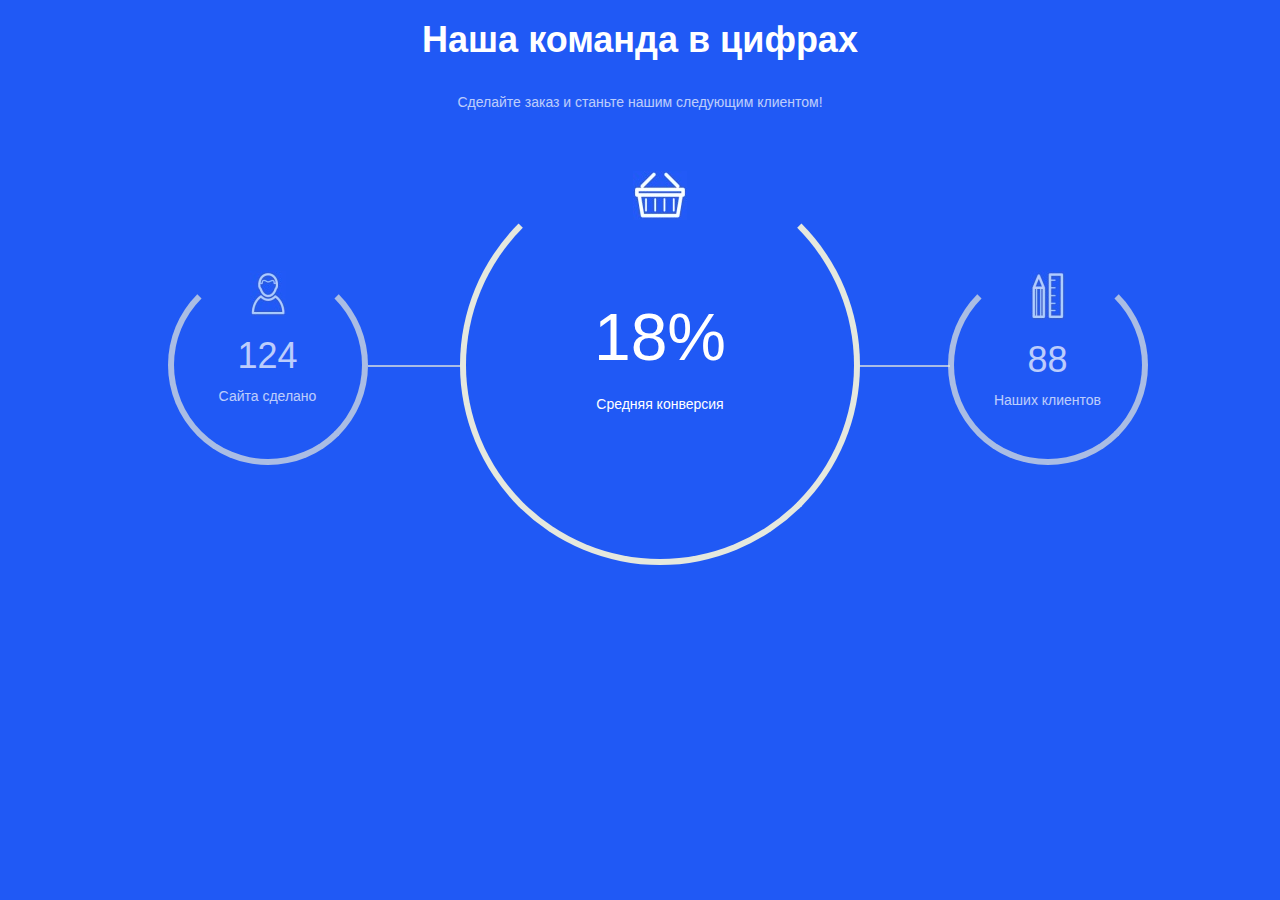
<file: 1/index.html>
<!DOCTYPE html>
<html lang="ru-RU">
<head>
    <meta charset="utf-8">
    <title>Section 1</title>
    <meta name="description" content="">
    <meta name="viewport" content="width=device-width, initial-scale=1.0, maximum-scale=1.0">
    <link rel="stylesheet" href="style.css">
    <link rel="stylesheet" href="bootstrap.css">
</head>

<body>
    <div class="container">
        <div class="row">
            <div class="col-md-12 text-center title__text">
                <h1><strong>Наша команда в цифрах</strong></h1>
            </div>
        </div>
        <div class="row">
            <div class="col-md-12 text-center little__text">
                <h5>Сделайте заказ и станьте нашим следующим клиентом!</h5>
            </div>
        </div>
    </div>

    <div class="container">
        <div class="row">
            <div class="col-md-3 col-md-push-1 col-xs-push-3 col-sm-push-3">
                <div id="circle">
                    <div class="text-center">
                        <img src="1.jpg">
                        <p class="h1 white">124</p>
                        <p class="white">Сайта сделано</p>
                    </div>
                </div>
            </div>
            <div class="col-md-1 hidden-xs hidden-sm">
                <div id="arrow"></div>
            </div>
            <div class="col-md-4 text-center">
                <div id="big__circle">
                    <div class="text-center">
                        <img src="2.jpg">
                        <div class="text-center big__circle__text">
                            <p class="over">18%</p>
                            <p>Средняя конверсия</p>
                        </div>
                    </div>
                </div>
            </div>
            <div class="col-md-1 hidden-xs hidden-sm ">
                <div id="arrow"></div>
            </div>
            <div class="col-md-3 ">
                <div id="circle">
                    <div class="text-center">
                        <img src="3.jpg">
                        <p class="h1 white">88</p>
                        <p class="white">Наших клиентов</p>
                    </div>
                </div>
            </div>
        </div>
    </div>
</body>
</file>
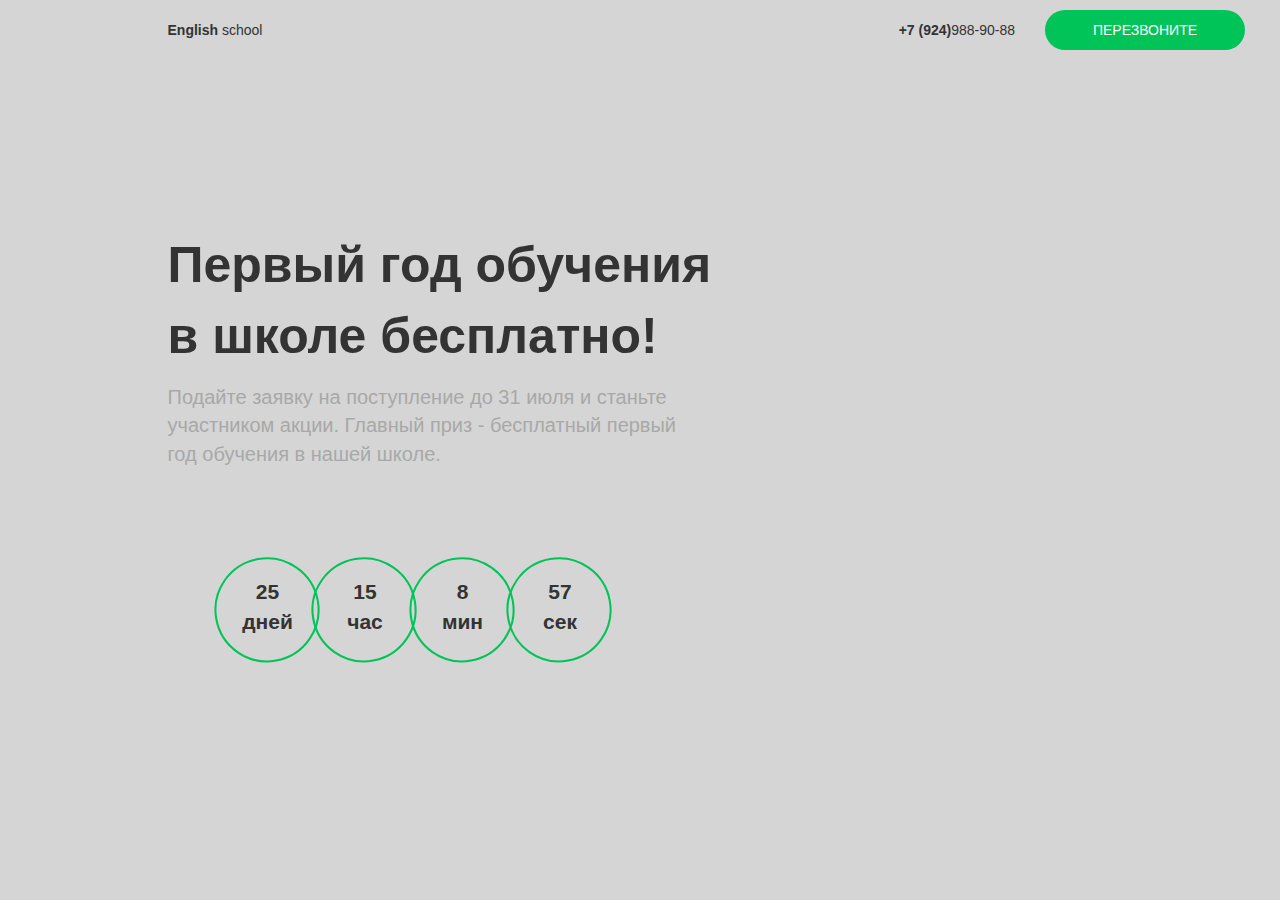
<file: 2/index.html>
<!DOCTYPE html>
<html lang="ru-RU">
<head>
    <meta charset="utf-8">
    <title>Section 2</title>
    <meta name="description" content="">
    <meta name="viewport" content="width=device-width, initial-scale=1.0, maximum-scale=1.0">
    <link rel="stylesheet" href="style.css">
    <link rel="stylesheet" href="bootstrap.css">
</head>

<body>
<header class="container head">
    <div class="row">
        <div class="col-md-2 col-md-push-1">
            <p><b>English</b> school</p>
        </div>
        <div class="col-md-8 text-right">
            <p><b>+7 (924)</b>988-90-88</p>
        </div>
        <div class="col-md-2 text-right">
            <button class="main__eks"><a href="tel:+79249889088">Перезвоните</a></button>
        </div>
    </div>
</header>

<div class="container">
    <div class="row">
        <div class="col-md-6 col-md-push-1">
            <p class="big__title"><strong>Первый год обучения<br>в школе бесплатно!</strong></p>
        </div>
    </div>
    <div class="row">
        <div class="col-md-6 col-md-push-1">
            <p class="little__title">Подайте заявку на поступление до 31 июля и станьте<br>участником акции. Главный приз - бесплатный первый<br>год обучения в нашей школе.</p>
        </div>
    </div>
    <div class="row">
        <div class="col-md-1 col-md-push-1">
            <div class="timer-days"></div>
        </div>
        <div class="col-md-1 col-md-push-1">
            <div class="timer-hours"></div>
        </div>
        <div class="col-md-1 col-md-push-1">
            <div class="timer-minutes"></div>
        </div>
        <div class="col-md-1 col-md-push-1">
            <div class="timer-seconds"></div>
        </div>
    </div>
</div>

<script src="https://ajax.googleapis.com/ajax/libs/jquery/1.12.4/jquery.min.js"></script>
<script src="app.js"></script>

</body>
</file>
<file: 1/style.css>
html, body, div, span, applet, object, iframe,
h1, h2, h3, h4, h5, h6, p, blockquote, pre,
a, abbr, acronym, address, big, cite, code,
del, dfn, em, img, ins, kbd, q, s, samp,
small, strike, strong, sub, sup, tt, var,
b, u, i, center,
dl, dt, dd, ol, ul, li,
fieldset, form, label, legend,
table, caption, tbody, tfoot, thead, tr, th, td,
article, aside, canvas, details, embed,
figure, figcaption, footer, header, hgroup,
menu, nav, output, ruby, section, summary,
time, mark, audio, video {
    margin: 0;
    padding: 0;
    border: 0;
    font: inherit;
    vertical-align: baseline;
}

html,
body {
    height: 100%;
    background-color: #2059f5!important;
}

h1 {
    color: white!important;
}

h5 {
    opacity: 0.7;
    color: white!important;
}

.title__text {
    padding-bottom: 15px;
}

.little__text {
    padding-bottom: 45px;
}

.big__circle__text {
    padding-top: 70px;
    color: white;
}

.white {
    color: white!important;
}

.over {
    font-size: 66px;
}

#circle {
    width: 200px;
    height: 200px;
    border: 6px solid #e5e8de;
    border-top-color: transparent;
    border-radius: 80%;
    opacity: 0.7;
    margin-top: 100px;
}

#big__circle {
    width: 400px;
    height: 400px;
    border: 6px solid #e5e8de;
    border-top-color: transparent;
    border-radius: 80%;

}

#arrow {
    width: 95px;
    margin-left: 5px;
    height: 2px;
    background: #e5e8de;
    margin-top: 200px;
    opacity: 0.7;
}
</file>
<file: 2/style.css>
html, body, div, span, applet, object, iframe,
h1, h2, h3, h4, h5, h6, p, blockquote, pre,
a, abbr, acronym, address, big, cite, code,
del, dfn, em, img, ins, kbd, q, s, samp,
small, strike, strong, sub, sup, tt, var,
b, u, i, center,
dl, dt, dd, ol, ul, li,
fieldset, form, label, legend,
table, caption, tbody, tfoot, thead, tr, th, td,
article, aside, canvas, details, embed,
figure, figcaption, footer, header, hgroup,
menu, nav, output, ruby, section, summary,
time, mark, audio, video {
    margin: 0;
    padding: 0;
    border: 0;
    font: inherit;
    vertical-align: baseline;
}

html,
body {
    height: 100%;
    background-color: #d5d5d5!important;
}

header {
    padding-top: 20px;

}

a {
    text-decoration: none!important;
    color: white!important;;
}

.main__eks {
    margin-top: -10px;
    height: 40px;
    width: 200px;
    border-radius: 100px;
    outline: none;
    background: #00c457 no-repeat;
    text-transform: uppercase;
    color: white;
    border: 0px;
}

.main__eks:hover {
    background-color: #007038;
}

.head {
    padding-bottom: 180px;
}

.big__title {
    font-size: 50px;
}

.little__title {
    font-size: 20px;
    opacity: 0.8;
    color: #9e9e9e;
}

.svg-hexagonal-counter {
    position: relative;
    float: left;
}

.svg-hexagonal-counter .hint {
    text-align:center;
    position: absolute;
    top: 40%;
    width: 100%;
    font-size: 1.5em;
    font-weight: 700;
}

.svg-hexagonal-counter .counter{
    width: 200px;
    height: 240px;
    -webkit-touch-callout: none;
    -webkit-user-select: none;
    -khtml-user-select: none;
    -moz-user-select: none;
    -ms-user-select: none;
    user-select: none;
    cursor: default;
}
.svg-hexagonal-counter .counter .track,
.svg-hexagonal-counter .counter .fill {
    fill: rgba(0, 0, 0, 0);
    stroke-width: 400px;
    transform: translate(390px, 360px)rotate(-190deg)
}

.svg-hexagonal-counter .counter .fill {
    stroke: rgb(255, 255, 255);
    stroke-linecap: round;
    stroke-dasharray: 2160;
    stroke-dashoffset: 2160;
}

.track {
    stroke: #00c457!important;
}


@keyframes move {
    100% { motion-offset: 100%;}
}
</file>
